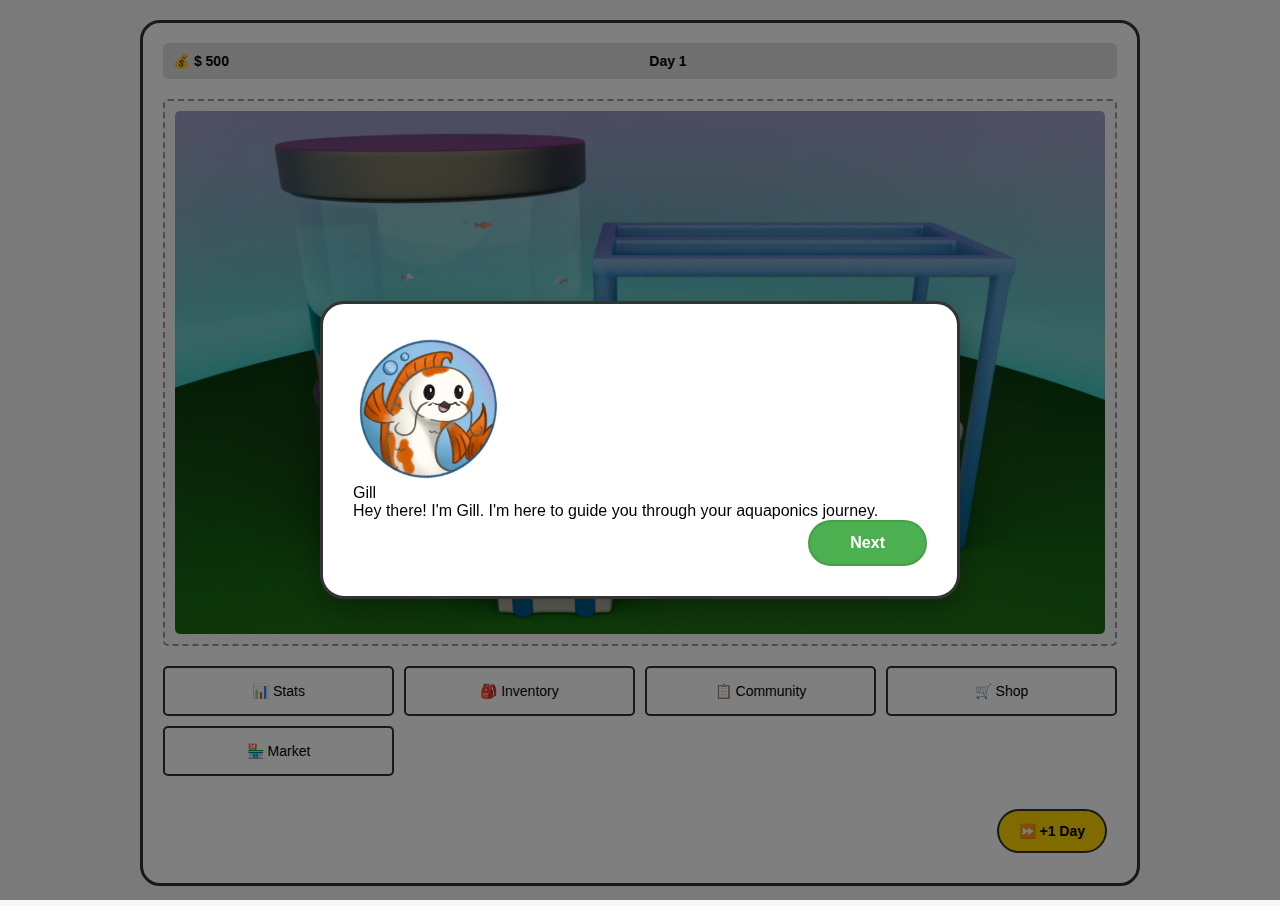
<file: index.html>
<!DOCTYPE html>
<html lang="en">

<head>
  <meta charset="UTF-8">
  <meta name="viewport" content="width=device-width, initial-scale=1.0">
  <title>FlowFarm</title>
  <link rel="stylesheet" href="styles.css">
</head>

<body>
  <div class="screen">
    <!-- Header -->
    <div class="header">
      <div class="points">
        <span class="currency" id="balance-display">💰 $ <span id="balance-amount">500</span></span>
      </div>
      <div class="date" id="current-date">
        Day 1
      </div>
      <div class="header-buttons">
        <button class="header-btn" id="active-request-btn" onclick="openActiveRequest()">📌 Active Request</button>
      </div>
    </div>

    <!-- Tank Placeholder -->
    <div class="tank-placeholder">
      <img src="model.png" alt="Aquaponics Tank" />
    </div>

    <!-- Action Buttons -->
    <div class="button-group">
      <button onclick="openStats()">
        📊 Stats
      </button>
      <button onclick="openInventory()">
        🎒 Inventory
      </button>
      <button onclick="openCommunityBoard()">
        📋 Community
      </button>
      <button>
        🛒 Shop
      </button>
      <button>
        🏪 Market
      </button>
    </div>
    <br><br><br><br>
    <!-- +1 day -->
    <button class="fast-forward" id="fast-forward-btn">
      ⏩ +1 Day
    </button>
  </div>

  <!-- Stats Popup Dialog -->
  <div id="stats-popup" class="popup">
    <div class="popup-container">
      <!-- Header -->
      <div class="popup-header">
        <h2>📊 System Information</h2>
        <button class="close-btn" onclick="closeStats()">X Close</button>
      </div>

      <!-- Tabs -->
      <div class="tabs">
        <button class="tab active" onclick="switchTab('water')">💧 Water</button>
        <button class="tab" onclick="switchTab('plants')">🌱 Plants</button>
        <button class="tab" onclick="switchTab('fish')">🐟 Fish</button>
      </div>

      <!-- Water Tab Content -->
      <div id="water-tab" class="tab-content active">
        <div id="water-stats-container"></div>
      </div>

      <!-- Plants Tab Content -->
      <div id="plants-tab" class="tab-content">
        <div id="plants-list"></div>
      </div>

      <!-- Fish Tab Content -->
      <div id="fish-tab" class="tab-content">
        <div id="fish-list"></div>
      </div>
    </div>
  </div>

  <!-- Community Board Popup Dialog -->
  <div id="community-popup" class="popup">
    <div class="popup-container">
      <!-- Header -->
      <div class="popup-header">
        <h2>📋 Community Board</h2>
        <button class="close-btn" onclick="closeCommunityBoard()">✕ Close</button>
      </div>

      <!-- Community Board Content -->
      <div class="tab-content active">
        <p style="margin-bottom: 20px; text-align: center;">
          Help your neighbors and earn rewards!
        </p>

        <div class="request-list" id="community-request-list">
          <!-- List of requests populated through script -->
        </div>
        <p class="no-requests-message" id="community-request-empty" style="display: none; text-align: center;">
          No community requests available right now. Check again tomorrow!
        </p>
      </div>
    </div>
  </div>

  <!-- Request Detail Popup -->
  <div id="request-detail-popup" class="request-detail">
    <div class="detail-container" id="request-detail-container">
      <!-- Detail Header -->
      <div class="detail-header">
        <h2 id="request-detail-title"></h2>
        <p id="request-detail-posted-by"></p>
      </div>

      <!-- Detail Content -->
      <div class="detail-content">
        <div class="detail-section">
          <h3>📝 Request Details</h3>
          <p id="request-detail-description"></p>
        </div>

        <div class="detail-section">
          <h3>📦 Requirements</h3>
          <div class="requirements-box">
            <ul id="request-detail-requirements"></ul>
          </div>
        </div>

        <div class="detail-section">
          <h3>🎁 Rewards</h3>
          <div class="reward-box">
            <p id="request-detail-rewards"></p>
          </div>
        </div>
      </div>

      <!-- Action Buttons -->
      <div class="action-buttons">
        <button id="request-detail-back-btn">← Back</button>
        <button class="primary" id="request-accept-btn">Accept Request</button>
        <button class="primary" id="request-complete-btn" disabled style="display: none;">Complete Request</button>
      </div>
    </div>
  </div>

  <!-- Request Completion Popup -->
  <div id="request-complete-popup" class="popup">
    <div class="popup-container small">
      <div class="popup-header">
        <h2>🎉 Request Complete</h2>
        <button class="close-btn" id="request-complete-close-btn">✕ Close</button>
      </div>
      <div class="popup-content">
        <p id="request-complete-message"></p>
        <div id="request-complete-rewards" class="completion-rewards"></div>
        <button class="primary" id="request-complete-ok-btn">Great!</button>
      </div>
    </div>
  </div>

  <!-- Inventory Popup -->
  <div id="inventory-popup" class="popup">
    <div class="popup-container">
      <div class="popup-header">
        <h2>🎒 Inventory</h2>
        <button class="close-btn" onclick="closeInventory()">✕ Close</button>
      </div>

      <!-- Tabs -->
      <div class="tabs">
        <button class="tab active" onclick="switchInventoryTab('consumables')">📦 Supplies</button>
        <button class="tab" onclick="switchInventoryTab('equipment')">⚙️ Equipment</button>
        <button class="tab" onclick="switchInventoryTab('harvest')">🌾 Harvest</button>
      </div>

      <!-- Consumables Tab Content -->
      <div id="consumables-tab" class="tab-content active">
        <div id="consumables-list"></div>
      </div>

      <!-- Equipment Tab Content -->
      <div id="equipment-tab" class="tab-content">
        <div id="equipment-list"></div>
      </div>

      <!-- Harvest Tab Content -->
      <div id="harvest-tab" class="tab-content">
        <div class="harvest-grid" id="harvest-list"></div>
      </div>
    </div>
  </div>

  <!-- Crisis Event Popup -->
  <div id="crisis-popup" class="popup">
    <div class="popup-container">
      <div class="popup-header">
        <h2 id="crisis-title">⚠️ Crisis</h2>
        <button class="close-btn" onclick="closeCrisis()">✕ Close</button>
      </div>
      <div class="popup-content">
        <p id="crisis-description">Crisis description stub goes here.</p>
        <div id="crisis-options" class="crisis-options"></div>
      </div>
    </div>
  </div>

  <!-- Gill Guide Popup -->
  <div id="gill-popup" class="popup">
    <div class="gill-container">
      <div class="gill-header">
        <div class="gill-avatar">
          <img src="gill.png" alt="Gill the Fish" id="gill-image">
        </div>
        <div class="gill-name">Gill</div>
      </div>
      <div class="gill-speech-bubble">
        <p id="gill-message">Message from Gill goes here...</p>
      </div>
      <div class="gill-footer">
        <button class="gill-continue-btn" id="gill-next-btn">Next ▶</button>
      </div>
    </div>
  </div>
  <script src="script.js"></script>
</body>

</html>
</file>
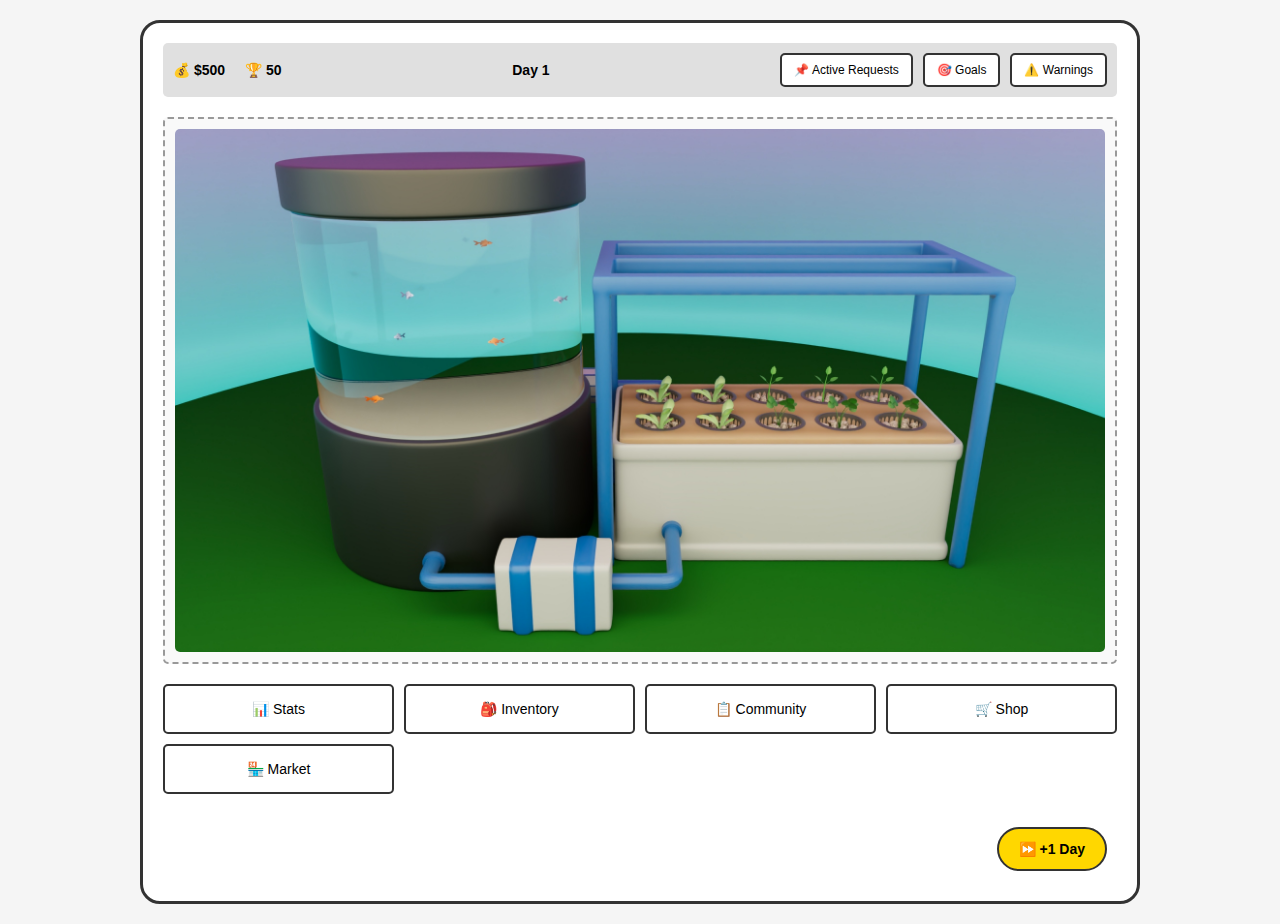
<file: home-screen.html>
<!DOCTYPE html>
<html lang="en">

<head>
  <meta charset="UTF-8">
  <meta name="viewport" content="width=device-width, initial-scale=1.0">
  <title>FlowFarm - Home Screen</title>
  <link rel="stylesheet" href="styles.css">
</head>

<body>
  <div class="screen">
    <!-- Header -->
    <div class="header">
      <div class="points">
        <span class="currency">💰 $500</span>
        <span class="reputation">🏆 50</span>
      </div>
      <div class="date" id="current-date">
        Day 15 - Spring
      </div>
      <div class="header-buttons">
        <button class="header-btn">📌 Active Requests</button>
        <button class="header-btn">🎯 Goals</button>
        <button class="header-btn">⚠️ Warnings</button>
      </div>
    </div>

    <!-- Tank Placeholder -->
    <div class="tank-placeholder">
      <img src="aquatank.png" alt="Aquaponics Tank" />
    </div>

    <!-- Action Buttons -->
    <div class="button-group">
      <button onclick="openStats()">
        📊 Stats
      </button>
      <button onclick="openInventory()">
        🎒 Inventory
      </button>
      <button onclick="openCommunityBoard()">
        📋 Community
      </button>
      <button>
        🛒 Shop
      </button>
      <button>
        🏪 Market
      </button>
    </div>
    <br><br><br><br>
    <!-- +1 day -->
    <button class="fast-forward" id="fast-forward-btn">
      ⏩ +1 Day
    </button>
  </div>

  <!-- Stats Popup Dialog -->
  <div id="stats-popup" class="popup">
    <div class="popup-container">
      <!-- Header -->
      <div class="popup-header">
        <h2>📊 System Information</h2>
        <button class="close-btn" onclick="closeStats()">X Close</button>
      </div>

      <!-- Tabs -->
      <div class="tabs">
        <button class="tab active" onclick="switchTab('water')">💧 Water</button>
        <button class="tab" onclick="switchTab('plants')">🌱 Plants</button>
        <button class="tab" onclick="switchTab('fish')">🐟 Fish</button>
      </div>

      <!-- Water Tab Content -->
      <div id="water-tab" class="tab-content active">
        <div class="stat-row">
          <div class="stat-label">Ammonia (NH₃)</div>
          <div class="stat-bar">
            <div class="stat-fill danger" style="width: 75%;"></div>
          </div>
          <div class="stat-value">0.7 ppm (Safe: 0-0.5 ppm)</div>
        </div>

        <div class="stat-row">
          <div class="stat-label">Nitrite (NO₂⁻)</div>
          <div class="stat-bar">
            <div class="stat-fill" style="width: 20%;"></div>
          </div>
          <div class="stat-value">0.1 ppm (Safe: 0-0.5 ppm)</div>
        </div>

        <div class="stat-row">
          <div class="stat-label">Nitrate (NO₃⁻)</div>
          <div class="stat-bar">
            <div class="stat-fill warning" style="width: 60%;"></div>
          </div>
          <div class="stat-value">30 ppm (Optimal: 40-80 ppm)</div>
        </div>

        <div class="stat-row">
          <div class="stat-label">pH Level</div>
          <div class="stat-bar">
            <div class="stat-fill warning" style="width: 55%;"></div>
          </div>
          <div class="stat-value">6.5 (Safe: 6.8-7.2)</div>
        </div>

        <div class="stat-row">
          <div class="stat-label">Temperature</div>
          <div class="stat-bar">
            <div class="stat-fill" style="width: 50%;"></div>
          </div>
          <div class="stat-value">65°F (Optimal: 65°F)</div>
        </div>

        <div class="stat-row">
          <div class="stat-label">Dissolved Oxygen</div>
          <div class="stat-bar">
            <div class="stat-fill" style="width: 85%;"></div>
          </div>
          <div class="stat-value">8.5 mg/L (Safe: >5 mg/L)</div>
        </div>
      </div>

      <!-- Plants Tab Content -->
      <div id="plants-tab" class="tab-content">
        <div class="plant-item">
          <h4>🥬 Lettuce</h4>
          <div class="plant-info">
            <strong>Quantity:</strong> 5 plants<br>
            <strong>Days until harvest:</strong> 8 days
          </div>
        </div>

        <div class="plant-item">
          <h4>🍅 Tomato</h4>
          <div class="plant-info">
            <strong>Quantity:</strong> 3 plants<br>
            <strong>Days until harvest:</strong> 21 days
          </div>
        </div>

        <div class="plant-item">
          <h4>🌿 Basil</h4>
          <div class="plant-info">
            <strong>Quantity:</strong> 2 plants<br>
            <strong>Days until harvest:</strong> Ready to harvest!
          </div>
        </div>
      </div>

      <!-- Fish Tab Content -->
      <div id="fish-tab" class="tab-content">
        <div class="fish-item">
          <h4>🐟 Goldfish #1</h4>
          <div class="fish-info">
            <strong>Species:</strong> Common Goldfish<br>
            <strong>Size:</strong> 12 cm<br>
            <strong>Age:</strong> 120 days
          </div>
          <div class="health-bar-small">
            <div class="health-fill" style="width: 95%;"></div>
          </div>
          <div class="stat-value">Health: 95% (Healthy)</div>
        </div>

        <div class="fish-item">
          <h4>🐟 Goldfish #2</h4>
          <div class="fish-info">
            <strong>Species:</strong> Common Goldfish<br>
            <strong>Size:</strong> 10 cm<br>
            <strong>Age:</strong> 90 days
          </div>
          <div class="health-bar-small">
            <div class="health-fill" style="width: 85%;"></div>
          </div>
          <div class="stat-value">Health: 85% (Healthy)</div>
        </div>

        <div class="fish-item">
          <h4>🐠 Tilapia #1</h4>
          <div class="fish-info">
            <strong>Species:</strong> Nile Tilapia<br>
            <strong>Size:</strong> 18 cm<br>
            <strong>Age:</strong> 150 days
          </div>
          <div class="health-bar-small">
            <div class="health-fill" style="width: 70%; background: #ff9800;"></div>
          </div>
          <div class="stat-value">Health: 70% (Stressed - pH too low)</div>
        </div>
      </div>
    </div>
  </div>

  <!-- Community Board Popup Dialog -->
  <div id="community-popup" class="popup">
    <div class="popup-container">
      <!-- Header -->
      <div class="popup-header">
        <h2>📋 Community Board</h2>
        <button class="close-btn" onclick="closeCommunityBoard()">✕ Close</button>
      </div>

      <!-- Community Board Content -->
      <div class="tab-content active">
        <p style="margin-bottom: 20px; text-align: center;">
          Help your neighbors and earn rewards!
        </p>

        <div class="request-list">
          <!-- Request 1  -->
          <div class="request-item" onclick="openRequestDetail(1)">
            <div class="request-header">
              <div class="request-title">🎓 Science Class Demo</div>
              <div class="request-status">AVAILABLE</div>
            </div>
            <div class="request-preview">
              Mr. Chen needs starter fish and plants for his biology class...
            </div>
            <div class="request-reward">
              💰 +10 Reputation | 🎁 Mystery Gift
            </div>
          </div>
          <!-- Additional requests can be added here -->
        </div>
      </div>
    </div>
  </div>

  <!-- Request Detail Popup -->
  <div id="request-detail-1" class="request-detail">
    <div class="detail-container">
      <!-- Detail Header -->
      <div class="detail-header">
        <h2>Science Class Demo</h2>
        <p>
          Posted by: Mr. Chen
        </p>
      </div>

      <!-- Detail Content -->
      <div class="detail-content">
        <div class="detail-section">
          <h3>📝 Request Details</h3>
          <p>
            My biology class is studying ecosystems and I want to set up a small aquaponics demonstration in our
            classroom. Could you donate some starter plants and maybe one small fish? The students would love to see the
            nitrogen cycle in action!
          </p>
        </div>

        <div class="detail-section">
          <h3>📦 Requirements</h3>
          <div class="requirements-box">
            <div>
              • 3x Lettuce<br>
              • 1x Fish (any species)
            </div>
          </div>
        </div>

        <div class="detail-section">
          <h3>🎁 Rewards</h3>
          <div class="reward-box">
            <div>
              +10 Reputation, Aquarium Heater (value $50)
            </div>
          </div>
        </div>
      </div>

      <!-- Action Buttons -->
      <div class="action-buttons">
        <button onclick="closeRequestDetail(1)">← Back</button>
        <button class="primary">Accept Request</button>
      </div>
    </div>
  </div>

  <!-- Inventory Popup -->
  <div id="inventory-popup" class="popup">
    <div class="popup-container">
      <div class="popup-header">
        <h2>🎒 Inventory</h2>
        <button class="close-btn" onclick="closeInventory()">✕ Close</button>
      </div>

      <!-- Tabs -->
      <div class="tabs">
        <button class="tab active" onclick="switchInventoryTab('consumables')">📦 Supplies</button>
        <button class="tab" onclick="switchInventoryTab('equipment')">⚙️ Equipment</button>
        <button class="tab" onclick="switchInventoryTab('harvest')">🌾 Harvest</button>
      </div>

      <!-- Consumables Tab Content -->
      <div id="consumables-tab" class="tab-content active">
        <div class="inventory-item">
          <div class="item-header">
            <h4>🫘 Fish Feed</h4>
            <span class="item-quantity">250g remaining</span>
          </div>
          <div class="item-info">Standard pellet feed for goldfish and tilapia</div>
        </div>

        <div class="inventory-item">
          <div class="item-header">
            <h4>🧪 Calcium Carbonate</h4>
            <span class="item-quantity">500g</span>
          </div>
          <div class="item-info">Slowly raises pH over several days</div>
        </div>

        <div class="inventory-item">
          <div class="item-header">
            <h4>🧪 Phosphoric Acid</h4>
            <span class="item-quantity">100mL</span>
          </div>
          <div class="item-info">Lowers pH when levels are too high</div>
        </div>

        <div class="inventory-item">
          <div class="item-header">
            <h4>🧪 Probiotic Supplement</h4>
            <span class="item-quantity">3 doses</span>
          </div>
          <div class="item-info">Helps establish nitrogen cycle and break down waste</div>
        </div>

        <div class="inventory-item">
          <div class="item-header">
            <h4>🐟 Aquarium Salt</h4>
            <span class="item-quantity">1kg</span>
          </div>
          <div class="item-info">Used for treating fish diseases (harmful to plants)</div>
        </div>

        <div class="inventory-item">
          <div class="item-header">
            <h4>🌱 Iron Supplement</h4>
            <span class="item-quantity">200mL</span>
          </div>
          <div class="item-info">Prevents iron deficiency in plants</div>
        </div>
      </div>

      <!-- Equipment Tab Content -->
      <div id="equipment-tab" class="tab-content">
        <div class="equipment-item functioning">
          <div class="equipment-header">
            <h4>💨 Air Pump</h4>
            <span class="status-badge functioning">✓ Functioning</span>
          </div>
          <div class="equipment-info">Provides oxygen to fish and beneficial bacteria</div>
        </div>

        <div class="equipment-item functioning">
          <div class="equipment-header">
            <h4>🔄 Water Pump</h4>
            <span class="status-badge functioning">✓ Functioning</span>
          </div>
          <div class="equipment-info">Circulates water from fish tank to plant beds</div>
        </div>

        <div class="equipment-item needs-repair">
          <div class="equipment-header">
            <h4>🧹 Filter</h4>
            <span class="status-badge needs-repair">⚠ Needs Cleaning</span>
          </div>
          <div class="equipment-info">Removes solid waste particles from water</div>
        </div>

        <div class="equipment-item functioning">
          <div class="equipment-header">
            <h4>💡 Grow Light (LED)</h4>
            <span class="status-badge functioning">✓ Functioning</span>
          </div>
          <div class="equipment-info">Provides light for plant photosynthesis</div>
        </div>

        <div class="equipment-item functioning">
          <div class="equipment-header">
            <h4>📊 Monitoring equipment</h4>
            <span class="status-badge functioning">✓ Functioning</span>
          </div>
          <div class="equipment-info">Digital monitor for water parameters</div>
        </div>
      </div>

      <!-- Harvest Tab Content -->
      <div id="harvest-tab" class="tab-content">
        <div class="harvest-grid">
          <div class="harvest-item">
            <div class="harvest-icon">🥬</div>
            <div class="harvest-name">Lettuce</div>
            <div class="harvest-quantity">12</div>
          </div>

          <div class="harvest-item">
            <div class="harvest-icon">🍅</div>
            <div class="harvest-name">Tomato</div>
            <div class="harvest-quantity">0</div>
          </div>

          <div class="harvest-item">
            <div class="harvest-icon">🌿</div>
            <div class="harvest-name">Basil</div>
            <div class="harvest-quantity">8</div>
          </div>

          <div class="harvest-item">
            <div class="harvest-icon">🐟</div>
            <div class="harvest-name">Goldfish</div>
            <div class="harvest-quantity">2</div>
          </div>

          <div class="harvest-item">
            <div class="harvest-icon">🐠</div>
            <div class="harvest-name">Tilapia</div>
            <div class="harvest-quantity">0</div>
          </div>
        </div>
      </div>
    </div>
  </div>

  <!-- Crisis Event Popup -->
  <div id="crisis-popup" class="popup">
    <div class="popup-container">
      <div class="popup-header">
        <h2 id="crisis-title">⚠️ Crisis</h2>
        <button class="close-btn" onclick="closeCrisis()">✕ Close</button>
      </div>
      <div class="popup-content">
        <p id="crisis-description">Crisis description stub goes here.</p>
        <div id="crisis-options" class="crisis-options"></div>
      </div>
    </div>
  </div>
  <script src="script.js"></script>
</body>

</html>
</file>
<file: styles.css>
* {
    margin: 0;
    padding: 0;
    box-sizing: border-box;
}

body {
    font-family: Arial, sans-serif;
    background: #f5f5f5;
    padding: 20px;
}

.screen {
    width: min(95vw, 1200px);
    max-width: 1000px;
    margin: 0 auto;
    background: white;
    border: 3px solid #333;
    border-radius: 20px;
    padding: 20px;
    min-height: 500px;
    position: relative;
}

.header {
    display: flex;
    justify-content: space-between;
    align-items: center;
    padding: 10px;
    background: #e0e0e0;
    border-radius: 5px;
    margin-bottom: 20px;
}

.points {
    font-weight: bold;
    font-size: 14px;
    display: flex;
    gap: 20px;
}

.date {
    font-size: 14px;
    font-weight: bold;
}

.header-buttons {
    display: flex;
    gap: 10px;
}

.header-btn {
    padding: 8px 12px;
    font-size: 12px;
}

.header-btn.warning-btn {
    background: #fff2ef;
    border-color: #e53935;
    color: #b71c1c;
    font-weight: bold;
    box-shadow: 0 0 0 0 rgba(229, 57, 53, 0.4);
}

.tank-placeholder {
    width: 100%;
    min-height: 350px;
    border: 2px dashed #999;
    background: #f9f9f9;
    display: flex;
    align-items: center;
    justify-content: center;
    font-style: italic;
    margin-bottom: 20px;
    border-radius: 5px;
    padding: 10px;
    position: relative;
    cursor: pointer;
}

.tank-placeholder img {
    width: 100%;
    height: auto;
    border-radius: 5px;
}

#feed-indicator {
    position: absolute;
    left: 17%;
    top: 20%;
    width: 25%;
    height: 30%;
    background: rgba(255, 0, 0, 0.35);
    border-radius: 8px;
    opacity: 0;
    transition: opacity 0.5s ease;
}

#feed-indicator.active {
    opacity: 1;
    animation: pulsing 1.5s infinite ease-in-out;
}

.harvest-indicator {
    position: absolute;
    background: rgba(76, 175, 80, 0.35);
    border: 2px solid rgba(56, 142, 60, 0.7);
    border-radius: 999px;
    opacity: 0;
    transition: opacity 0.5s ease;
    pointer-events: none;
}

.harvest-indicator.active {
    opacity: 1;
    animation: pulsing 1.5s infinite ease-in-out;
}

#harvest-lettuce-indicator {
    left: 50%;
    top: 40%;
    width: 10%;
    height: 22%;
}

#harvest-strawberry-indicator {
    left: 61%;
    top: 50%;
    width: 20%;
    height: 10%;
}

#harvest-tomato-indicator {
    left: 60%;
    top: 42%;
    width: 20%;
    height: 10%;
}

@keyframes pulsing {
    0%, 100% {
        opacity: 0.4;
    }
    50% {
        opacity: 0.8;
    }
}

.button-group {
    display: grid;
    grid-template-columns: repeat(4, 1fr);
    gap: 10px;
    margin-bottom: 15px;
}

button {
    padding: 15px;
    border: 2px solid #333;
    background: white;
    font-size: 14px;
    cursor: pointer;
    border-radius: 5px;
    transition: background 0.2s;
}

.fast-forward {
    position: absolute;
    bottom: 30px;
    right: 30px;
    padding: 12px 20px;
    background: #ffd700;
    border: 2px solid #333;
    border-radius: 25px;
    font-size: 14px;
    font-weight: bold;
}

.feed-fish-button {
    position: absolute;
    width: 80px;
    height: 80px;
    border: 2px solid #333;
    border-radius: 12px;
    background: #ffffff;
    display: none;
    align-items: center;
    justify-content: center;
    font-size: 12px;
    font-weight: bold;
    box-shadow: 0 4px 12px rgba(0, 0, 0, 0.15);
    transform: translate(-50%, -50%);
    pointer-events: auto;
}

.feed-fish-button.visible {
    display: flex;
}

.feed-fish-button.success {
    border-color: #2e7d32;
    background: #e8f5e9;
    color: #1b5e20;
}

.feed-fish-button.error {
    border-color: #c62828;
    background: #ffebee;
    color: #b71c1c;
}

.harvest-plant-button {
    position: absolute;
    width: 90px;
    height: 90px;
    border: 2px solid #2e7d32;
    border-radius: 12px;
    background: #f8fff8;
    display: none;
    align-items: center;
    justify-content: center;
    font-size: 12px;
    font-weight: bold;
    box-shadow: 0 4px 12px rgba(0, 0, 0, 0.15);
    transform: translate(-50%, -50%);
    pointer-events: auto;
}

.harvest-plant-button.visible {
    display: flex;
}

.harvest-plant-button.success {
    border-color: #1b5e20;
    background: #e8f5e9;
    color: #1b5e20;
}

.harvest-plant-button.error {
    border-color: #c62828;
    background: #ffebee;
    color: #b71c1c;
}

.popup {
    display: none;
    position: fixed;
    top: 0;
    left: 0;
    width: 100%;
    height: 100%;
    background: rgba(0, 0, 0, 0.5);
    z-index: 1000;
    align-items: center;
    justify-content: center;
    padding: 20px;
}

.popup.active {
    display: flex;
}

.popup-container {
    max-width: 700px;
    width: 90%;
    background: white;
    border: 3px solid #333;
    border-radius: 15px;
    padding: 0;
    overflow: hidden;
    max-height: 80vh;
    display: flex;
    flex-direction: column;
}

#request-complete-popup .popup-container {
    max-width: 520px;
}

.popup-content {
    padding: 20px;
    display: flex;
    flex-direction: column;
    gap: 15px;
}

#request-complete-popup .popup-content {
    padding: 24px 28px;
    display: flex;
    flex-direction: column;
    gap: 20px;
}

#request-complete-message {
    margin-bottom: 8px;
}

.popup-header {
    background: #e0e0e0;
    padding: 15px;
    display: flex;
    justify-content: space-between;
    align-items: center;
    border-bottom: 2px solid #333;
}

.popup-header h2 {
    font-size: 18px;
}

.close-btn {
    background: #ff4444;
    color: white;
    border: none;
    padding: 5px 15px;
    border-radius: 5px;
    cursor: pointer;
    font-weight: bold;
}

.tabs {
    display: flex;
    background: #f5f5f5;
    border-bottom: 2px solid #333;
}

.tab {
    flex: 1;
    padding: 12px;
    background: #ddd;
    border: none;
    border-right: 1px solid #999;
    cursor: pointer;
    font-size: 14px;
    transition: background 0.2s;
}

.tab:last-child {
    border-right: none;
}

.tab.active {
    background: white;
    font-weight: bold;
}

.tab-content {
    display: none;
    padding: 20px;
    overflow-y: auto;
    flex: 1;
}

.tab-content.active {
    display: block;
}

.stat-row {
    margin-bottom: 20px;
}

.stat-label {
    font-size: 13px;
    font-weight: bold;
    margin-bottom: 5px;
}

.stat-bar {
    height: 25px;
    background: #f0f0f0;
    border: 2px solid #666;
    border-radius: 5px;
    overflow: hidden;
    position: relative;
}

.stat-fill {
    height: 100%;
    background: repeating-linear-gradient(45deg,
            #4CAF50,
            #4CAF50 10px,
            #45a049 10px,
            #45a049 20px);
    transition: width 0.3s;
}

.stat-fill.warning {
    background: repeating-linear-gradient(45deg,
            #ff9800,
            #ff9800 10px,
            #f57c00 10px,
            #f57c00 20px);
}

.stat-fill.danger {
    background: repeating-linear-gradient(45deg,
            #f44336,
            #f44336 10px,
            #d32f2f 10px,
            #d32f2f 20px);
}

.stat-value {
    font-size: 13px;
    margin-top: 3px;
}

.fish-item,
.plant-item {
    background: #f9f9f9;
    border: 2px solid #696969;
    padding: 12px;
    margin-bottom: 10px;
    border-radius: 5px;
}

.plant-item {
    display: flex;
    gap: 12px;
    align-items: flex-start;
}

.plant-content {
    flex: 1;
}

.fish-item h4,
.plant-item h4 {
    font-size: 14px;
    margin-bottom: 8px;
}

.fish-info,
.plant-info {
    font-size: 12px;
    line-height: 1.6;
}

.plant-actions {
    margin-left: auto;
    display: flex;
    align-items: center;
}

.plant-harvest-btn {
    padding: 6px 12px;
    border: 2px solid #2e7d32;
    background: #4caf50;
    color: #fff;
    font-size: 12px;
    border-radius: 4px;
    cursor: pointer;
    transition: background 0.2s ease;
}

.plant-harvest-btn:hover {
    background: #43a047;
}

.health-bar-small {
    height: 15px;
    background: #f0f0f0;
    border: 1px solid #999;
    border-radius: 3px;
    overflow: hidden;
    margin-top: 5px;
}

.health-fill {
    height: 100%;
    background: #4CAF50;
}

/* Community Board Styles */
.request-list {
    display: block;
}

.request-item {
    background: #f9f9f9;
    border: 2px solid #666;
    padding: 15px;
    margin-bottom: 15px;
    border-radius: 8px;
    cursor: pointer;
    transition: all 0.2s;
}

.request-item:hover {
    background: #f0f0f0;
    border-color: #333;
}

.request-header {
    display: flex;
    justify-content: space-between;
    align-items: center;
    margin-bottom: 10px;
}

.request-title {
    font-size: 15px;
    font-weight: bold;
}

.request-status {
    background: #4CAF50;
    color: white;
    padding: 3px 8px;
    border-radius: 12px;
    font-size: 10px;
    font-weight: bold;
}

.request-preview {
    font-size: 13px;
    line-height: 1.5;
}

.request-reward {
    margin-top: 10px;
    padding-top: 10px;
    border-top: 1px solid #696969;
    font-size: 12px;
    color: #0a0;
    font-weight: bold;
}

.request-detail {
    display: none;
    position: fixed;
    top: 0;
    left: 0;
    width: 100%;
    height: 100%;
    background: rgba(0, 0, 0, 0.7);
    z-index: 2000;
    align-items: center;
    justify-content: center;
    padding: 20px;
}

.request-detail.active {
    display: flex;
}

.detail-container {
    max-width: 700px;
    width: 90%;
    background: white;
    border: 3px solid #333;
    border-radius: 15px;
    padding: 0;
    overflow: hidden;
    max-height: 90vh;
    display: flex;
    flex-direction: column;
}

.detail-header {
    background: #e0e0e0;
    padding: 15px;
    border-bottom: 2px solid #333;
}

.detail-header h2 {
    font-size: 16px;
}

.detail-header p {
    font-size: 12px;
    margin-top: 5px;
}

.detail-content {
    padding: 20px;
    overflow-y: auto;
    flex: 1;
}

.detail-section {
    margin-bottom: 20px;
}

.detail-section h3 {
    font-size: 16px;
    margin-bottom: 10px;
}

.detail-section p {
    font-size: 15px;
    line-height: 1.6;
}

.requirements-box {
    background: #f9f9f9;
    border-left: 4px solid #666;
    padding: 12px;
    margin: 10px 0;
    font-size: 15px;
}

.reward-box {
    background: #e8f5e9;
    border: 2px solid #4CAF50;
    padding: 12px;
    border-radius: 5px;
    font-size: 14px;
}

.completion-rewards {
    display: flex;
    flex-direction: column;
    gap: 12px;
}

.completion-rewards .reward-summary {
    font-weight: bold;
    margin-bottom: 4px;
}

.completion-rewards .reward-details-header {
    font-weight: bold;
    margin-top: 4px;
}

.completion-rewards .reward-list {
    list-style: disc;
    margin-left: 20px;
    margin-top: 6px;
}

#request-complete-ok-btn {
    width: 100%;
    padding: 12px;
}

.action-buttons {
    display: flex;
    gap: 10px;
    padding: 15px;
    border-top: 2px solid #696969;
}

.action-buttons button {
    flex: 1;
}

button.primary {
    background: #4CAF50;
    color: white;
    border-color: #45a049;
    font-weight: bold;
}

button.primary:disabled {
    background: #696969;
    border-color: #81c784;
    cursor: not-allowed;
}

button.primary:hover {
    background: #45a049;
}

.crisis-options {
    display: flex;
    flex-direction: column;
    gap: 12px;
    margin-top: 20px;
    max-height: 50vh;
    overflow-y: auto;
    padding-right: 6px;
}

.crisis-option {
    text-align: left;
    font-weight: bold;
    display: flex;
    flex-direction: column;
    align-items: flex-start;
    gap: 6px;
}

.crisis-option-label {
    font-weight: 600;
}

.crisis-option-description {
    font-weight: normal;
    font-size: 13px;
    color: #444;
}

.inventory-item {
    background: #f9f9f9;
    border: 2px solid #696969;
    padding: 15px;
    margin-bottom: 12px;
    border-radius: 5px;
}

.item-header {
    display: flex;
    justify-content: space-between;
    align-items: center;
    margin-bottom: 8px;
}

.item-header h4 {
    font-size: 14px;
    margin: 0;
}

.item-quantity {
    background: #4CAF50;
    color: white;
    padding: 4px 10px;
    border-radius: 12px;
    font-size: 12px;
    font-weight: bold;
}

.item-info {
    font-size: 12px;
    line-height: 1.5;
}

.equipment-item {
    background: #f9f9f9;
    border: 2px solid #696969;
    padding: 15px;
    margin-bottom: 12px;
    border-radius: 5px;
}

.equipment-item.needs-repair {
    border-color: #ff9800;
    background: #fff8f0;
}

.equipment-header {
    display: flex;
    justify-content: space-between;
    align-items: center;
    margin-bottom: 8px;
}

.equipment-header h4 {
    font-size: 14px;
    margin: 0;
}

.status-badge {
    padding: 4px 10px;
    border-radius: 12px;
    font-size: 11px;
    font-weight: bold;
}

.status-badge.functioning {
    background: #4CAF50;
    color: white;
}

.status-badge.needs-repair {
    background: #ff9800;
    color: white;
}

.equipment-info {
    font-size: 12px;
    line-height: 1.5;
}

.equipment-content {
    display: flex;
    justify-content: space-between;
    align-items: flex-start;
    gap: 12px;
}

.equipment-content .equipment-info {
    flex: 1;
}

.equipment-actions {
    margin-top: 0;
}

.equipment-action-btn {
    padding: 6px 14px;
    font-size: 11px;
    white-space: nowrap;
}

/* Harvest Grid */
.harvest-grid {
    display: grid;
    grid-template-columns: repeat(3, 1fr);
    gap: 15px;
    padding: 10px 0;
}

.harvest-item {
    background: #f9f9f9;
    border: 2px solid #696969;
    padding: 20px;
    border-radius: 8px;
    text-align: center;
    transition: all 0.2s;
}

.harvest-item:hover {
    transform: translateY(-3px);
    box-shadow: 0 4px 8px rgba(0,0,0,0.1);
}

.harvest-icon {
    font-size: 48px;
    margin-bottom: 10px;
}

.harvest-name {
    font-size: 14px;
    font-weight: bold;
    margin-bottom: 8px;
}

.harvest-quantity {
    font-size: 24px;
    font-weight: bold;
    color: #4CAF50;
}

/* Gill Guide Popup Styles */
.gill-container {
    max-width: 640px;
    width: 90%;
    background: white;
    border: 3px solid #333;
    border-radius: 24px;
    padding: 30px;
    overflow: hidden;
    box-shadow: 0 10px 30px rgba(0, 0, 0, 0.3);
}

.gill-content {
    display: flex;
    align-items: flex-start;
    flex-direction: row;
    flex-wrap: wrap;
    gap: 28px;
}

.gill-avatar {
    width: 150px;
    height: 150px;
    display: flex;
    align-items: center;
    justify-content: center;
    overflow: hidden;
    flex-shrink: 0;
}

.gill-avatar img {
    width: 100%;
    height: 100%;
    object-fit: cover;
}

.gill-dialog {
    flex: 1;
    background: #f9f9f9;
    border: 2px solid #696969;
    border-radius: 18px;
    padding: 20px 24px;
    display: flex;
    flex-direction: column;
    gap: 16px;
    min-height: 150px;
    position: relative;
}

.gill-dialog p {
    font-size: 17px;
    line-height: 1.7;
    margin: 0;
}

.gill-dialog::before {
  content: '';
  position: absolute;
  left: -22px;
  top: 30px;
  width: 0;
  height: 0;
  border-top: 15px solid transparent;
  border-bottom: 15px solid transparent;
  border-right: 22px solid #696969;
}

.gill-dialog::after {
  content: '';
  position: absolute;
  left: -18px;
  top: 32px;
  width: 0;
  height: 0;
  border-top: 13px solid transparent;
  border-bottom: 13px solid transparent;
  border-right: 20px solid #f9f9f9;
}

.gill-footer {
    display: flex;
    justify-content: flex-end;
    margin-left: calc(150px + 28px);
}

.gill-continue-btn {
    background: #4CAF50;
    color: white;
    border: 2px solid #45a049;
    padding: 12px 40px;
    font-size: 16px;
    font-weight: bold;
    border-radius: 25px;
    cursor: pointer;
    transition: all 0.2s;
}

.gill-continue-btn:hover {
    background: #45a049;
}

@keyframes dayTransitionFade {
    0% { opacity: 0; }
    50% { opacity: 1; }
    100% { opacity: 0; }
}

@keyframes stat-update-pulse {
    0%, 100% { transform: scale(1); }
    50% { transform: scale(1.05); }
}

.stat-update-pulse {
    animation: stat-update-pulse 500ms ease-in-out;
}

/* Off-screen Glossary Panel */
.glossary-panel {
    position: fixed;
    top: 50%;
    right: 0px;
    width: 150px;
    transform: translateY(-50%);
    background: #ffffff;
    border: 3px solid #333;
    border-radius: 18px 0 0 18px;
    padding: 56px 18px 18px;
    box-shadow: 0 15px 35px rgba(0, 0, 0, 0.25);
    z-index: 400;
}

.glossary-panel-handle {
    position: absolute;
    left: -30px;
    top: 130px;
    transform: rotate(-90deg);
    transform-origin: left top;
    background: #333;
    color: #fff;
    padding: 6px 18px;
    border-radius: 12px 12px 0 0;
    font-size: 13px;
    letter-spacing: 0.5px;
    box-shadow: 0 4px 10px rgba(0, 0, 0, 0.2);
}

.glossary-panel-content {
    display: flex;
    flex-direction: column;
    gap: 12px;
}

.glossary-panel-note {
    font-size: 13px;
    color: #555;
    line-height: 1.4;
}

.glossary-terms {
    display: flex;
    flex-direction: column;
    gap: 8px;
}

.glossary-term-btn {
    text-align: left;
    padding: 10px 14px;
    border: 2px dashed #4CAF50;
    border-radius: 10px;
    background: #f7fff7;
    font-weight: bold;
    font-size: 13px;
    cursor: pointer;
    transition: background 0.2s, transform 0.2s;
}

.glossary-term-btn:hover {
    background: #e9fbe9;
}
</file>
